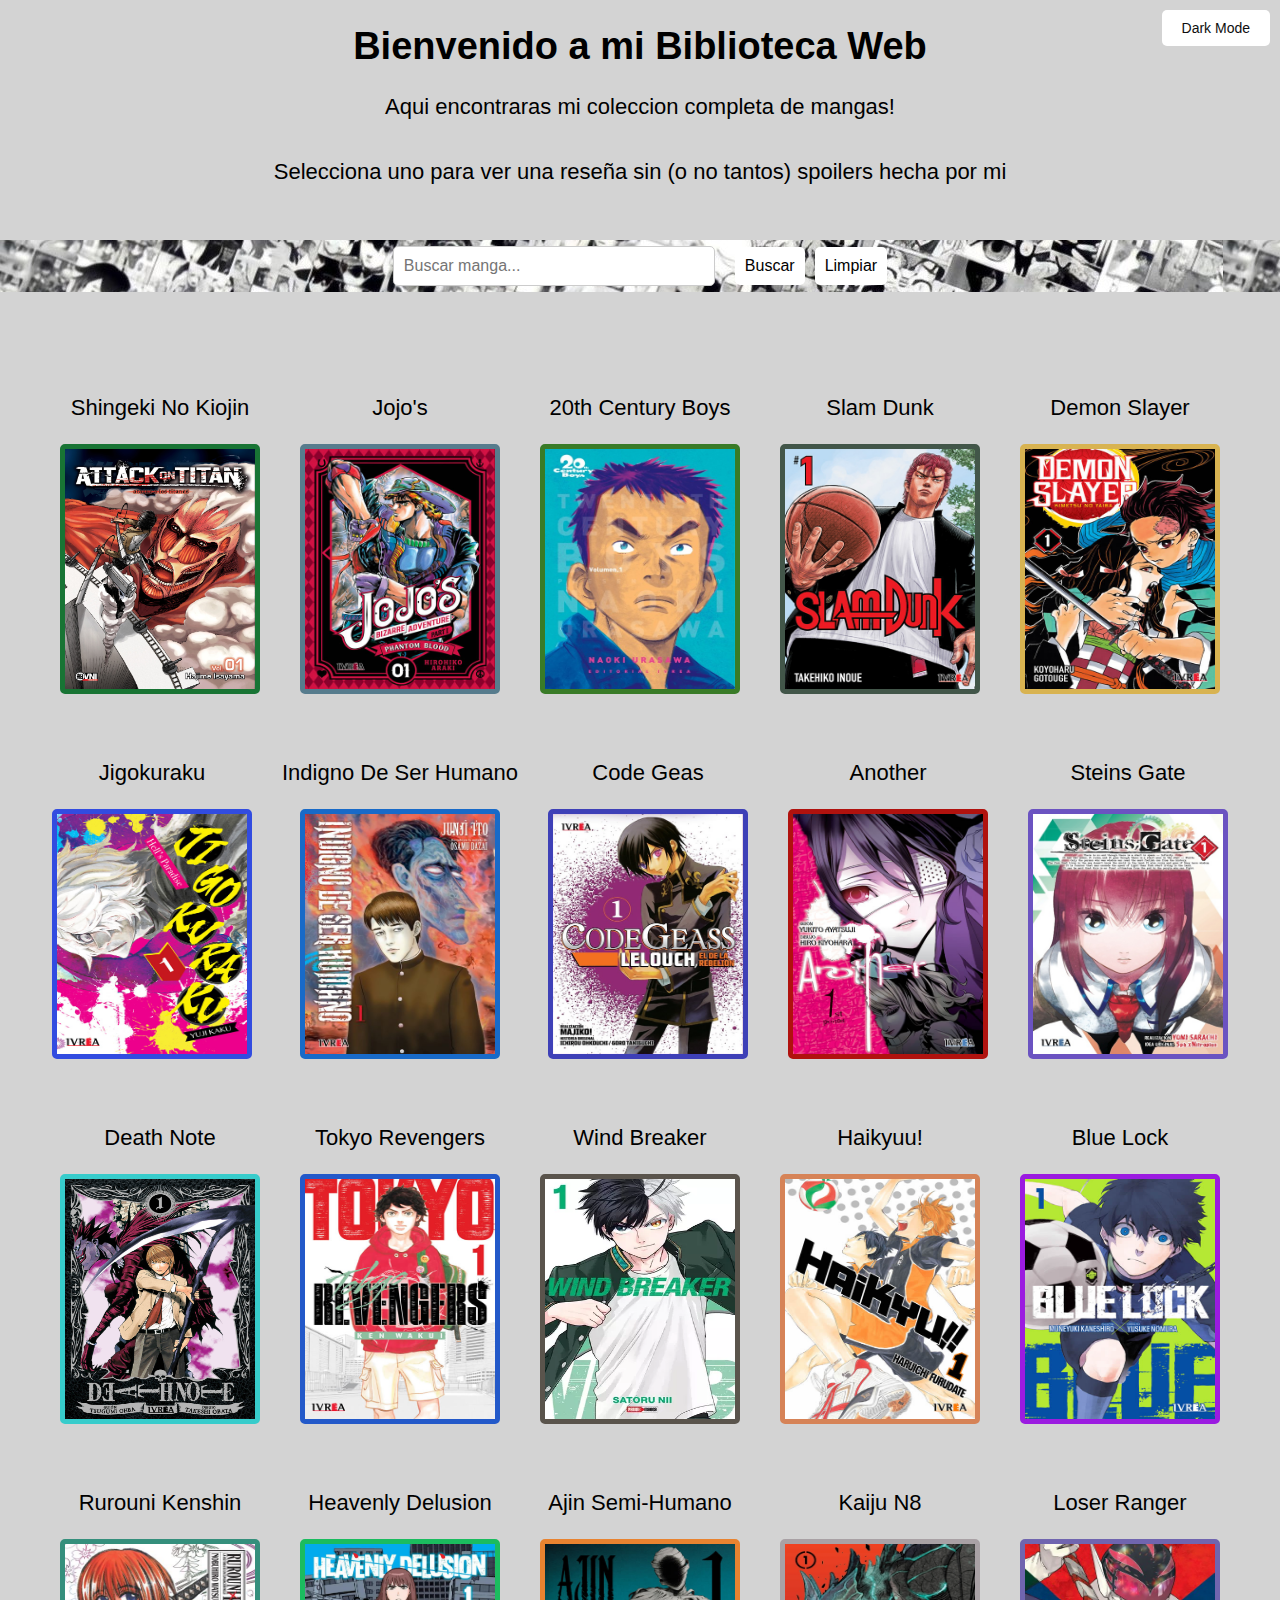
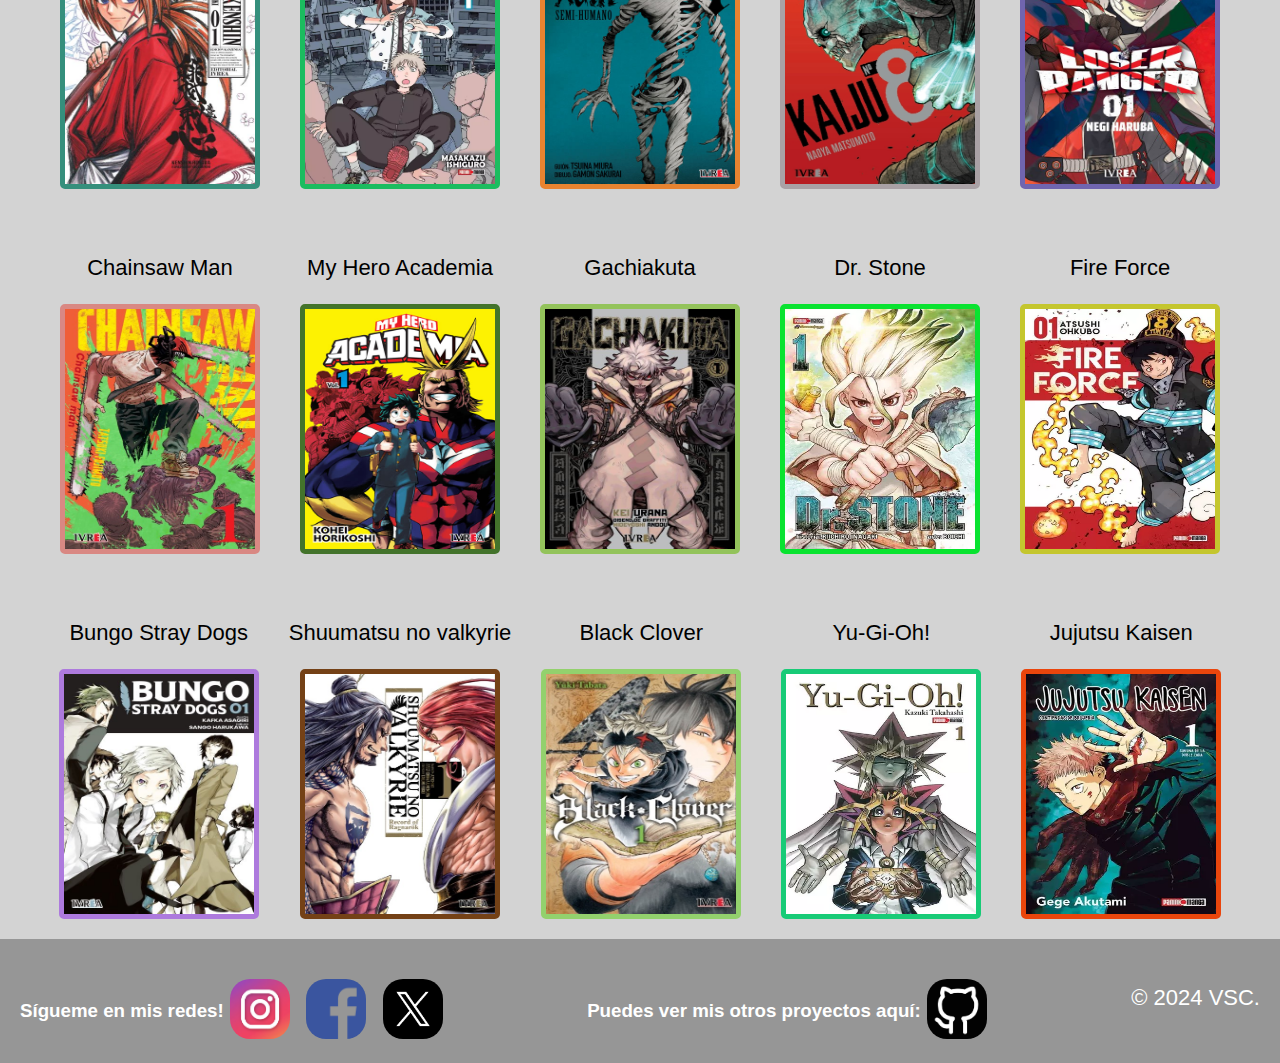
<file: index.html>
<!DOCTYPE html>
<html lang="en">
<head>
    <meta charset="UTF-8">
    <meta name="viewport" content="width=device-width, initial-scale=1.0">
    <title>Mis Mangas</title>
    <link rel="stylesheet" href="style mangas.css"> <!-- Corrección del enlace CSS -->
</head>
<body>
    <style>
    html, body {
        margin: 0;
        padding: 0;
        font-family: Candara, sans-serif;
        box-sizing: border-box; /* Asegura que padding y border se incluyan en el ancho total */
    }
    
    .header {
        background-color: #868686; /* Color de fondo del encabezado */
        color: #ffffff;
        padding: 10px; /* Espacio alrededor del contenido */
        text-align: center; /* Alinear el texto al centro */
        width: 100%; /* Ocupar todo el ancho disponible */
    }
    
    .search-container {
        background-image: url('fondo2.jpg');
        width: 100%; /* Ocupar todo el ancho disponible */
        padding: 6px; /* Relleno superior e inferior de 6px */
        box-sizing: border-box; /* Asegura que padding y border se incluyan en el ancho total */
    }
    
    .header h1 {
        font-size: 36px; /* Tamaño de fuente para el título principal */
        margin-bottom: 0px; /* Espacio inferior del título */
    }
    
    .header nav {
        margin-top: 0px; /* Espacio superior del menú de navegación */
    }
    
    .header nav a {
        text-decoration: none; /* Quitar subrayado de los enlaces */
        color: #ffffff; /* Color de texto de los enlaces */
        margin: 0 10px; /* Espacio entre los enlaces */
    }
    
    .footer {
        display: flex;
        justify-content: space-between; /* Espacia los elementos del footer */
        padding: 20px;
        background-color: #969696;
        color: #fff;
        width: 100%; /* Asegura que el footer ocupe todo el ancho */
        box-sizing: border-box; /* Asegura que padding y border se incluyan en el ancho total */
        position: relative; /* Asegura que el footer esté dentro del contenedor padre */
    }
    
    
    p {
        font-size: 22px; /* Tamaño de fuente para los párrafos */
        line-height: 1.5; /* Espaciado entre líneas */
        margin-bottom: 15px; /* Espacio inferior entre párrafos */
    }
    
    h1 {
        font-size: 38px; /* Tamaño de fuente para los encabezados h1 */
        margin-bottom: 20px; /* Espacio inferior entre h1 y el siguiente elemento */
    }
    
    @media (max-width: 767px) {
        .search-container {
            display: flex;
            justify-content: center;
            align-items: center;
            margin: 5px 0;
            padding: 6px;
        }
    
        #search-bar {
            width: min-content;
            border: 1px solid #ccc;
            border-radius: 3px;
            margin-right: 5px;
            font-size: 12px;
        }
    
        p {
            font-size: 14px; /* Tamaño de fuente para los párrafos */
            line-height: 1; /* Espaciado entre líneas */
            margin-bottom: 15px; /* Espacio inferior entre párrafos */
        }
    
        h1 {
            font-size: 24px; /* Tamaño de fuente para los encabezados h1 */
            margin-bottom: 20px; /* Espacio inferior entre h1 y el siguiente elemento */
        }
    
        html, body {
            flex-direction: column;
            padding: 0px; /* Espacio alrededor del contenido */
            text-align: center;
            margin: 0 auto; /* Centra el contenido horizontalmente */
        }
    
        .footer {
            flex-direction: column; /* Coloca los elementos en columna */
            align-items: center; /* Centra los elementos horizontalmente */
            text-align: center; /* Centra el texto */
            width: 100%;
        }
    
        .footer-section {
            margin-bottom: 10px; /* Espaciado entre secciones */
        }
    
        .social-media-section {
            flex-direction: column;
            text-align: center;
        }
    
        .header {
            flex-direction: column;
            padding: 10px; /* Espacio alrededor del contenido */
            text-align: center;
            margin: 0 auto; /* Centra el contenido horizontalmente */
            width: 100%;
        }
    
        #toggle-dark-mode {
            margin-bottom: 10px;
            font-size: 5px;
            padding: 5px 5px;
        }
    
        #back-button {
            padding: 10px;
            font-size: 16px;
            margin-left: 10px;
            cursor: pointer;
        }
    
        #search-button, #clear-button {
            font-size: 14px;
            margin-left: 10px;
            cursor: pointer;
            padding: 5px 5px;
        }
    }
</style>    
    <div class="title">
        <button id="toggle-dark-mode" class="dark-mode-toggle">Dark Mode</button> <!-- Botón para alternar el modo oscuro -->
        <div class="body">
        <h1>Bienvenido a mi Biblioteca Web</h1>
        <section>
        <p>Aqui encontraras mi coleccion completa de mangas!</p>
        </section>
        <section>
        <p>Selecciona uno para ver una reseña sin (o no tantos) spoilers hecha por mi</p>
        </section>
        </div>
    </div>
    <!-- Barra de búsqueda -->
    <div class="search-container">
        <input type="text" id="search-bar" placeholder="Buscar manga...">
        <button id="search-button">Buscar</button>
        <button id="clear-button">Limpiar</button>
    </div>
    <!-- Contenedor del mensaje de búsqueda -->
    <p id="search-message" style="color: rgb(255, 0, 0); text-align: center;"></p>


        </div>
        <!-- Más botones aquí -->
    </div>
    <div class="btn-container">
        <div class="btn-wrapper">
            <p class="btn-title">Shingeki No Kiojin</p>
            <button class="btn SNK"></button>
        </div>
        <script> 
            document.querySelector('.btn.SNK').addEventListener('click', function() {
                window.location.href = 'snk.html';
            });
        </script>
        <!-- con este script se agrega un nuevo index -->
        <div class="btn-wrapper">
            <p class="btn-title">Jojo's</p>
            <button class="btn JOJOS"></button>
        </div>
        <script> 
            document.querySelector('.btn.JOJOS').addEventListener('click', function() {
                window.location.href = 'jojos.html';
            });
        </script>
        <div class="btn-wrapper">
            <p class="btn-title">20th Century Boys</p>
            <button class="btn CenturyBoys"></button>
        </div>
        <script> 
            document.querySelector('.btn.CenturyBoys').addEventListener('click', function() {
                window.location.href = 'centuryboys.html';
            });
        </script>
        <div class="btn-wrapper">
            <p class="btn-title">Slam Dunk</p>
            <button class="btn SlamDunk"></button>
        </div>
        <script> 
            document.querySelector('.btn.SlamDunk').addEventListener('click', function() {
                window.location.href = 'slamdunk.html';
            });
        </script>
        <div class="btn-wrapper">
            <p class="btn-title">Demon Slayer</p>
            <button class="btn DemonSlayer"></button>
        </div>
        <script> 
            document.querySelector('.btn.DemonSlayer').addEventListener('click', function() {
                window.location.href = 'demons.html';
            });
        </script>
        
    </div>
    <div class="btn-container">
        <div class="btn-wrapper">
            <p class="btn-title">Jigokuraku</p>
            <button class="btn Jigokuraku"></button>
        </div>
        <script> 
            document.querySelector('.btn.Jigokuraku').addEventListener('click', function() {
                window.location.href = 'Jigokuraku.html';
            });
        </script>
        <div class="btn-wrapper">
            <p class="btn-title">Indigno De Ser Humano</p>
            <button class="btn IndignoDeSerHumano"></button>
        </div>
        <script> 
            document.querySelector('.btn.IndignoDeSerHumano').addEventListener('click', function() {
                window.location.href = 'indigno.html';
            });
        </script>
        <div class="btn-wrapper">
            <p class="btn-title">Code Geas</p>
            <button class="btn CodeGeas"></button>
        </div>
        <script> 
            document.querySelector('.btn.CodeGeas').addEventListener('click', function() {
                window.location.href = 'codegeas.html';
            });
        </script>
        <div class="btn-wrapper">
            <p class="btn-title">Another</p>
            <button class="btn Another"></button>
        </div>
        <script> 
            document.querySelector('.btn.Another').addEventListener('click', function() {
                window.location.href = 'another.html';
            });
        </script>
        <div class="btn-wrapper">
            <p class="btn-title">Steins Gate</p>
            <button class="btn SteinsGate"></button>
        </div>
        <script> 
            document.querySelector('.btn.SteinsGate').addEventListener('click', function() {
                window.location.href = 'steinsgate.html';
            });
        </script>
    </div>
    <div class="btn-container">
        <div class="btn-wrapper">
            <p class="btn-title">Death Note</p>
            <button class="btn DeathNote"></button>
        </div>
        <script> 
            document.querySelector('.btn.DeathNote').addEventListener('click', function() {
                window.location.href = 'deathnote.html';
            });
        </script>
        <div class="btn-wrapper">
            <p class="btn-title">Tokyo Revengers</p>
            <button class="btn TokyoRev"></button>
        </div>
        <script> 
            document.querySelector('.btn.TokyoRev').addEventListener('click', function() {
                window.location.href = 'tokyorev.html';
            });
        </script>
        <div class="btn-wrapper">
            <p class="btn-title">Wind Breaker</p>
            <button class="btn WindBreaker"></button>
        </div>
        <script> 
            document.querySelector('.btn.WindBreaker').addEventListener('click', function() {
                window.location.href = 'windbreaker.html';
            });
        </script>
        <div class="btn-wrapper">
            <p class="btn-title">Haikyuu!</p>
            <button class="btn Haikyu"></button>
        </div>
        <script> 
            document.querySelector('.btn.Haikyu').addEventListener('click', function() {
                window.location.href = 'haikyu.html';
            });
        </script>
        <div class="btn-wrapper">
            <p class="btn-title">Blue Lock</p>
            <button class="btn BlueLock"></button>
        </div>
        <script> 
            document.querySelector('.btn.BlueLock').addEventListener('click', function() {
                window.location.href = 'bluelock.html';
            });
        </script>
    </div>
    <div class="btn-container">
        <div class="btn-wrapper">
            <p class="btn-title">Rurouni Kenshin</p>
            <button class="btn RurouniKenshin"></button>
        </div>
        <script> 
            document.querySelector('.btn.RurouniKenshin').addEventListener('click', function() {
                window.location.href = 'rurouni.html';
            });
        </script>
        <div class="btn-wrapper">
            <p class="btn-title">Heavenly Delusion</p>
            <button class="btn HeavenlyDelusion"></button>
        </div>
        <script> 
            document.querySelector('.btn.HeavenlyDelusion').addEventListener('click', function() {
                window.location.href = 'tengoku.html';
            });
        </script>
        <div class="btn-wrapper">
            <p class="btn-title">Ajin Semi-Humano</p>
            <button class="btn Ajin"></button>
        </div>
        <script> 
            document.querySelector('.btn.Ajin').addEventListener('click', function() {
                window.location.href = 'ajin.html';
            });
        </script>
        <div class="btn-wrapper">
            <p class="btn-title">Kaiju N8</p>
            <button class="btn Kaiju"></button>
        </div>
        <script> 
            document.querySelector('.btn.Kaiju').addEventListener('click', function() {
                window.location.href = 'kaiju.html';
            });
        </script>
        <div class="btn-wrapper">
            <p class="btn-title">Loser Ranger</p>
            <button class="btn LoserRanger"></button>
        </div>
        <script> 
            document.querySelector('.btn.LoserRanger').addEventListener('click', function() {
                window.location.href = 'loserranger.html';
            });
        </script>
    </div>
    <div class="btn-container">
        <div class="btn-wrapper">
            <p class="btn-title">Chainsaw Man</p>
            <button class="btn Chainsaw"></button>
        </div>
        <script> 
            document.querySelector('.btn.Chainsaw').addEventListener('click', function() {
                window.location.href = 'chainsaw.html';
            });
        </script>
        <div class="btn-wrapper">
            <p class="btn-title">My Hero Academia</p>
            <button class="btn BNHA"></button>
        </div>
        <script> 
            document.querySelector('.btn.BNHA').addEventListener('click', function() {
                window.location.href = 'bnha.html';
            });
        </script>
        <div class="btn-wrapper">
            <p class="btn-title">Gachiakuta</p>
            <button class="btn Gachiakuta"></button>
        </div>
        <script> 
            document.querySelector('.btn.Gachiakuta').addEventListener('click', function() {
                window.location.href = 'gachiakuta.html';
            });
        </script>
        <div class="btn-wrapper">
            <p class="btn-title">Dr. Stone</p>
            <button class="btn DrStone"></button>
        </div>
        <script> 
            document.querySelector('.btn.DrStone').addEventListener('click', function() {
                window.location.href = 'drstone.html';
            });
        </script>
        <div class="btn-wrapper">
            <p class="btn-title">Fire Force</p>
            <button class="btn FireForce"></button>
        </div>
        <script> 
            document.querySelector('.btn.FireForce').addEventListener('click', function() {
                window.location.href = 'fireforce.html';
            });
        </script>
    </div>
    <div class="btn-container">
        <div class="btn-wrapper">
            <p class="btn-title">Bungo Stray Dogs</p>
            <button class="btn Bungo"></button>
        </div>
        <script> 
            document.querySelector('.btn.Bungo').addEventListener('click', function() {
                window.location.href = 'bungo.html';
            });
        </script>
        <div class="btn-wrapper">
            <p class="btn-title">Shuumatsu no valkyrie</p>
            <button class="btn Shuumatsu"></button>
        </div>
        <script> 
            document.querySelector('.btn.Shuumatsu').addEventListener('click', function() {
                window.location.href = 'shuumatsu.html';
            });
        </script>
        <div class="btn-wrapper">
            <p class="btn-title">Black Clover</p>
            <button class="btn BlackClover"></button>
        </div>
        <script> 
            document.querySelector('.btn.BlackClover').addEventListener('click', function() {
                window.location.href = 'blackclover.html';
            });
        </script>
        <div class="btn-wrapper">
            <p class="btn-title">Yu-Gi-Oh!</p>
            <button class="btn YuGiOh"></button>
        </div>
        <script> 
            document.querySelector('.btn.YuGiOh').addEventListener('click', function() {
                window.location.href = 'yugi.html';
            });
        </script>
        <div class="btn-wrapper">
            <p class="btn-title">Jujutsu Kaisen</p>
            <button class="btn Jujutsu"></button>
        </div>
        <script> 
            document.querySelector('.btn.Jujutsu').addEventListener('click', function() {
                window.location.href = 'jujutsu.html';
            });
        </script>
    </div>
    <div class="footer">
    <div class="social-media-section">
        <h3>Sígueme en mis redes!</h3>
        <div class="social-media-icons">
            <a href="https://www.instagram.com/nicoucabrera/" target="_blank">
                <img src="insta.jpg" alt="Instagram"/></a>
            <a href="https://www.facebook.com/nicoucabrera7/" target="_blank">
                <img src="FB.jpg" alt="Facebook"/></a>
            <a href="https://twitter.com/nicoucabrera/" target="_blank">
                <img src="xtw.jpg" alt="Twitter"/></a>
        </div>
    </div>

    <div class="social-media-section">
        <h3>Puedes ver mis otros proyectos aquí:</h3>
        <div class="social-media-icons">
            <a href="https://github.com/nicoucabrera/" target="_blank">
                <img src="GitHub-logo.jpg" alt="GitHub"/> 
            </a>
        </div>
    </div>
    <p>&copy; 2024 VSC.</p>
</div>
    <script src="Mangas.js"></script> <!-- Enlace al archivo JavaScript -->
</body>
</html>
</file>
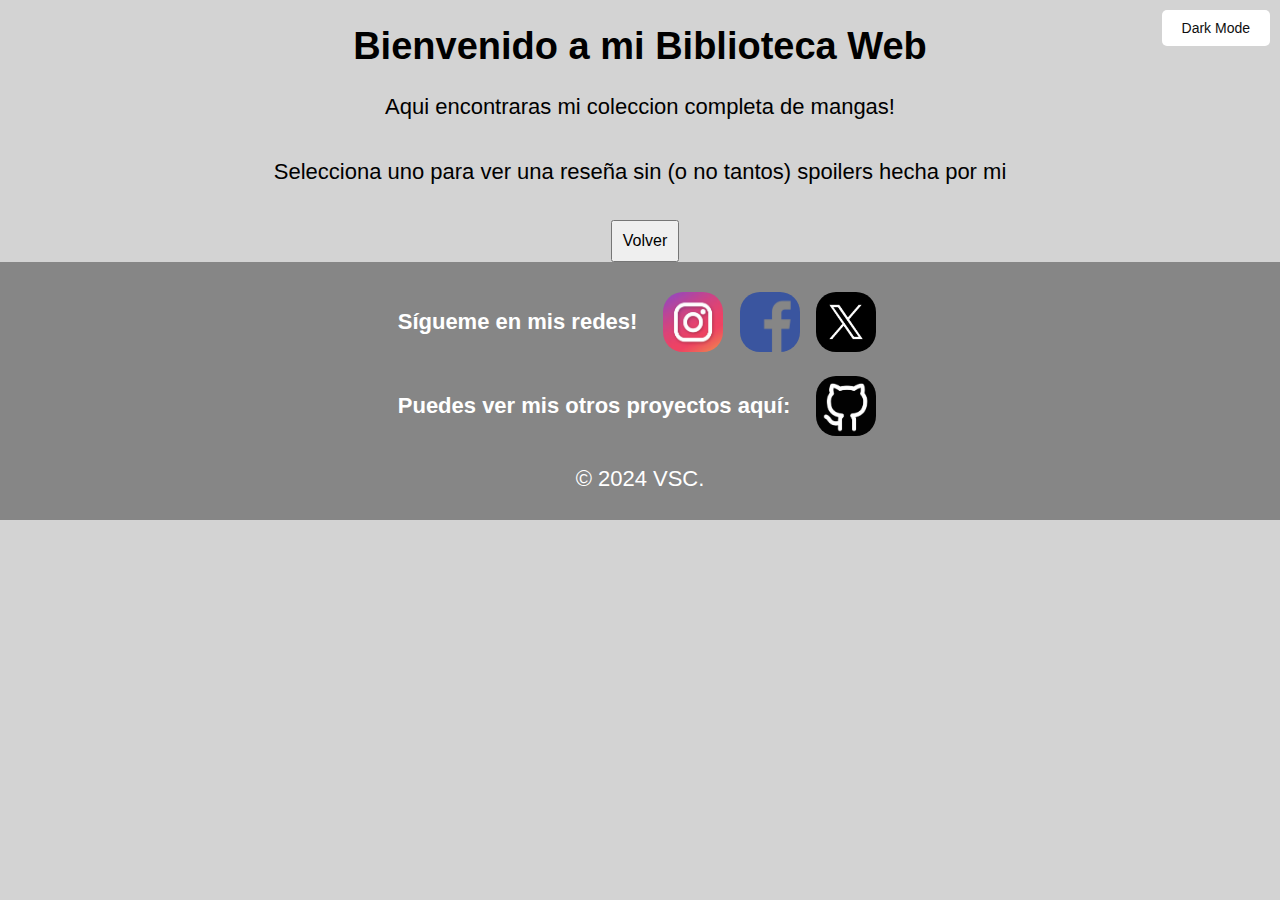
<file: ajin.html>
<!DOCTYPE html>
<html lang="en">
<head>
    <meta charset="UTF-8">
    <meta name="viewport" content="width=device-width, initial-scale=1.0">
    <title>Mis Mangas</title>
    <link rel="stylesheet" href="style mangas.css"> <!-- Corrección del enlace CSS -->
</head>
<body>
    <style>
        html, body {
            margin: 0;
            padding: 0;
            font-family: Candara, sans-serif;
        }
        .header {
            background-color: #868686; /* Color de fondo del encabezado */
            color: #ffffff;
            padding: 20px; /* Espacio alrededor del contenido */
            text-align: center; /* Alinear el texto al centro */
            width: 100%; /* Ocupar todo el ancho disponible */
        }
        .search-container {
            background-image: url('fondo2.jpg');
            width: 100%; /* Ocupar todo el ancho disponible */
            padding: 75px 75px; /* Relleno superior e inferior de 10px */
            
        }

        .header h1 {
            font-size: 36px; /* Tamaño de fuente para el título principal */
            margin-bottom: 0px; /* Espacio inferior del título */
        }

        .header nav {
            margin-top: 0px; /* Espacio superior del menú de navegación */
        }

        .header nav a {
            text-decoration: none; /* Quitar subrayado de los enlaces */
            color: #ffffff; /* Color de texto de los enlaces */
            margin: 0 10px; /* Espacio entre los enlaces */
        }

        .footer {
            background-color: #868686; /* Color de fondo del pie de página */
            color: #fff; /* Color de texto del pie de página */
            padding: 10px; /* Espacio alrededor del contenido */
            text-align: center; /* Alinear el texto al centro */
            width: 100%; /* Ocupar todo el ancho disponible */
        }

        .footer h1 {
            font-size: 22px; /* Tamaño de fuente para los encabezados del pie de página */
        }

        p {
        font-size: 22px; /* Tamaño de fuente para los párrafos */
        line-height: 1.5; /* Espaciado entre líneas */
        margin-bottom: 15px; /* Espacio inferior entre párrafos */
        }

        h1 {
        font-size: 38px; /* Tamaño de fuente para los encabezados h1 */
        margin-bottom: 20px; /* Espacio inferior entre h1 y el siguiente elemento */
        }
    </style>
    <div class="title">
        <button id="toggle-dark-mode" class="dark-mode-toggle">Dark Mode</button> <!-- Botón para alternar el modo oscuro -->
        <div class="body">
        <h1>Bienvenido a mi Biblioteca Web</h1>
        <section>
        <p>Aqui encontraras mi coleccion completa de mangas!</p>
        </section>
        <section>
        <p>Selecciona uno para ver una reseña sin (o no tantos) spoilers hecha por mi</p>
        </section>
        </div>
    </div>
    <!-- Barra de búsqueda -->
    <div class="back">
        <button id="back-button">Volver</button>
    </div>
    <script> 
        document.querySelector('#back-button').addEventListener('click', function() {
            window.location.href = 'index.html';
        });
    </script>
    </div>
    <div class="footer">
        <div class="social-media-section">
            <h1>Sígueme en mis redes!</h1>
            <div class="social-media-icons">
                <a href="https://www.instagram.com/nicoucabrera/" target="_blank">
                    <img src="insta.jpg" alt="Instagram"/></a>
                <a href="https://www.facebook.com/nicoucabrera7/" target="_blank">
                    <img src="FB.jpg" alt="Facebook"/></a>
                <a href="https://twitter.com/nicoucabrera/" target="_blank">
                    <img src="xtw.jpg" alt="Twitter"/></a>
            </div>
        </div>
    
        <div class="social-media-section">
            <h1>Puedes ver mis otros proyectos aquí:</h1>
            <div class="social-media-icons">
                <a href="https://github.com/nicoucabrera/" target="_blank">
                    <img src="GitHub-logo.jpg" alt="GitHub"/> 
                </a>
            </div>
        </div>
        <p>&copy; 2024 VSC.</p>
    </div>
        <script src="Mangas.js"></script> <!-- Enlace al archivo JavaScript -->
    </body>
    </html>
</file>
<file: style mangas.css>
body {
    font-family: 'Candara', sans-serif;
    background-color: #d3d3d3;
    display: flex;
    flex-direction: column;
    align-items: center;
    justify-content: flex-start; /* Alinea el contenido en la parte superior */
    min-height: 100vh; /* Asegura que el body ocupe al menos toda la altura de la ventana */
    margin: 0;
    padding-top: 20px; /* Espacio superior para separar el contenido del borde superior */
    text-align: center;
}


img {
    max-width: 100%;
    height: auto;
}


body.dark-mode {
    background-color: #121212;
    color: #ffffff;
}

.search-container {
    display: flex;
    justify-content: center;
    align-items: center;
    margin: 20px 0;
}

#search-bar {
    padding: 10px;
    width: 300px;
    border: 1px solid #ccc;
    border-radius: 5px;
    margin-right: 10px;
    font-size: 16px;
}

#search-button {
    padding: 10px 20px;
    background-color: #ffffff;
    color: rgb(0, 0, 0);
    border: none;
    border-radius: 5px;
    cursor: pointer;
    font-size: 16px;
    transition: background-color 0.3s;
}

#clear-button {
    padding: 10px 20px;
    background-color: #ffffff;
    color: rgb(0, 0, 0);
    border: none;
    border-radius: 5px;
    cursor: pointer;
    font-size: 16px;
    transition: background-color 0.3s;
}

#search-button:hover {
    background-color: #0056b3;
}

#clear-button:hover {
    background-color: #0056b3;
}

h1 {
    margin-bottom: 1rem;
}

section {
    margin-bottom: 2rem;
}

#toggle-dark-mode {
    position: fixed; /* Fija el botón en la parte superior */
    top: 10px; /* Ajusta la distancia desde la parte superior */
    right: 10px; /* Ajusta la distancia desde la parte derecha */
    padding: 10px 20px;
    background-color: #ffffff;
    color: rgb(14, 14, 14);
    border: none;
    border-radius: 5px;
    cursor: pointer;
    font-size: 14px;
    transition: background-color 0.3s, color 0.3s;
}

#toggle-dark-mode:hover {
    background-color: #0056b3;
}

body.dark-mode #toggle-dark-mode {
    background-color: #ffffff;
    color: #000000;
}

body.dark-mode #toggle-dark-mode:hover {
    background-color: #555;
}

.btn-container {
    display: flex;
    flex-wrap: wrap;
    justify-content: center;
    align-items: center;
    margin-top: 20px;
}

.btn-wrapper {
    display: flex;
    flex-direction: column;
    align-items: center;
    margin: 10px;
}

.btn-title {
    margin-bottom: 10px;
}

.btn {
    border: none; 
    color: black; 
    padding: 30px 30px;
    cursor: pointer; 
    border-radius: 5px; 
    font-size: 16px;
    transition: background-color 0.3s, color 0.3s;
    width: 150px;
    height: 150px;
    display: flex;
    justify-content: center;
    align-items: center;
    text-align: center;
    overflow: hidden;
}


.btn-container {
    display: flex;
    justify-content: center; /* Centra los elementos horizontalmente */
    align-items: center; /* Centra los elementos verticalmente */
    margin-top: 10px; /* Espacio opcional arriba de los botones */
    flex-wrap: wrap; /* Permite que los botones se envuelvan en varias líneas si no caben todos en una sola línea */
}

.btn {
    border: none; /* Elimina el borde */
    color: black; /* Color de texto */
    padding: 30px 40px; /* Espacio interior (padding) de 30 píxeles vertical y horizontalmente */
    cursor: pointer; /* Cambia el cursor a un puntero al pasar el ratón sobre el botón */
    border-radius: 5px; /* Borde redondeado con un radio de 5 píxeles */
    font-size: auto; /* Tamaño automático de fuente */
    margin: 10px; /* Margen exterior de 10 píxeles */
    transition: background-color 0.3s, color 0.3s; /* Transición suave de 0.3 segundos para cambios en el color de fondo y color de texto */
    width: 200px; /* Ancho fijo de los botones */
    height: 250px; /* Altura fija de los botones */
    min-width: 150px; /* Ancho mínimo de los botones */
    display: flex; /* Utiliza flexbox para alinear el contenido del botón */
    justify-content: center; /* Centra el contenido horizontalmente */
    align-items: top; /* Centra el contenido verticalmente */
    
}

#back-button {
    padding: 10px;
    font-size: 16px;
    margin-left: 10px;
    cursor: pointer;
}

#search-button, #clear-button {
    padding: 10px;
    font-size: 16px;
    margin-left: 10px;
    cursor: pointer;
}

.social-media-section {
    display: flex;
    align-items: center;
    justify-content: center;
    margin-top: 20px;
    
}

.social-media-section h1 {
    margin-right: 20px;
    white-space: nowrap; /* Para evitar que el texto se divida en varias líneas */
}
.social-media-icons img {
    width: 60px;
    height: 60px;
    border-radius: 20px;
    margin: 0 6px; /* Añade espacio horizontal entre los enlaces */
    display: inline-block; /* Asegura que los enlaces se comporten correctamente */
}

.SNK {
    background-image: url('snk.jpg'); /* Ruta a tu imagen de fondo */
    background-size: 100% 100%; /* Ajusta la imagen para cubrir todo el fondo */
    background-position: center; /* Centra la imagen en el botón */
    border: 5px solid;
}

.SNK:hover {
    background-image: url('snk1.jpg'); /* Ruta a tu imagen de fondo */
    background-size: 100% 100%; /* Ajusta la imagen para cubrir todo el fondo */
    background-position: center; /* Centra la imagen en el botón */
}

.JOJOS {
    background-image: url('jojos.jpg'); /* Ruta a tu imagen de fondo */
    background-size: 100% 100%; /* Ajusta la imagen para cubrir todo el fondo */
    background-position: center; /* Centra la imagen en el botón */
    border: 5px solid;
}

.JOJOS:hover {
    background-image: url('jojos1.jpg'); /* Ruta a tu imagen de fondo */
    background-size: 100% 100%; /* Ajusta la imagen para cubrir todo el fondo */
    background-position: center; /* Centra la imagen en el botón */
}

.CenturyBoys {
    background-image: url('20thcenturyboys_01.jpg'); /* Ruta a tu imagen de fondo */
    background-size: 100% 100%; /* Ajusta la imagen para cubrir todo el fondo */
    background-position: center; /* Centra la imagen en el botón */
    border: 5px solid;
}

.CenturyBoys:hover {
    background-image: url('20th.jpg'); /* Ruta a tu imagen de fondo */
    background-size: 100% 100%; /* Ajusta la imagen para cubrir todo el fondo */
    background-position: center; /* Centra la imagen en el botón */
}

.SlamDunk {
    background-image: url('slamdunk01.jpg'); /* Ruta a tu imagen de fondo */
    background-size: 100% 100%; /* Ajusta la imagen para cubrir todo el fondo */
    background-position: center; /* Centra la imagen en el botón */
    border: 5px solid;
}

.SlamDunk:hover {
    background-image: url('slamm.jpg'); /* Ruta a tu imagen de fondo */
    background-size: 100% 100%; /* Ajusta la imagen para cubrir todo el fondo */
    background-position: center; /* Centra la imagen en el botón */
}

.DemonSlayer {
    background-image: url('demonslayer01.jpg'); /* Ruta a tu imagen de fondo */
    background-size: 100% 100%; /* Ajusta la imagen para cubrir todo el fondo */
    background-position: center; /* Centra la imagen en el botón */
    border: 5px solid;
}
.DemonSlayer:hover {
    background-image: url('demonn.jpg'); /* Ruta a tu imagen de fondo */
    background-size: 100% 100%; /* Ajusta la imagen para cubrir todo el fondo */
    background-position: center; /* Centra la imagen en el botón */
}

.Another {
    background-image: url('another1.jpg'); /* Ruta a tu imagen de fondo */
    background-size: 100% 100%; /* Ajusta la imagen para cubrir todo el fondo */
    background-position: center; /* Centra la imagen en el botón */
    border: 5px solid;
}

.Another:hover {
    background-image: url('anotherr.jpg'); /* Ruta a tu imagen de fondo */
    background-size: 100% 100%; /* Ajusta la imagen para cubrir todo el fondo */
    background-position: center; /* Centra la imagen en el botón */ 
}

.CodeGeas {
    background-image: url('codegeasslelouch1.jpg'); /* Ruta a tu imagen de fondo */
    background-size: 100% 100%; /* Ajusta la imagen para cubrir todo el fondo */
    background-position: center; /* Centra la imagen en el botón */
    border: 5px solid;
}

.CodeGeas:hover {
    background-image: url('lelouch.jpg'); /* Ruta a tu imagen de fondo */
    background-size: 100% 100%; /* Ajusta la imagen para cubrir todo el fondo */
    background-position: center; /* Centra la imagen en el botón */
}

.IndignoDeSerHumano {
    background-image: url('indignodeserhumano1.jpg'); /* Ruta a tu imagen de fondo */
    background-size: 100% 100%; /* Ajusta la imagen para cubrir todo el fondo */
    background-position: center; /* Centra la imagen en el botón */
    border: 5px solid;
}

.IndignoDeSerHumano:hover {
    background-image: url('Indigno-5.jpg'); /* Ruta a tu imagen de fondo */
    background-size: 100% 100%; /* Ajusta la imagen para cubrir todo el fondo */
    background-position: center; /* Centra la imagen en el botón */
}

.SteinsGate {
    background-image: url('steinsgate1.jpg'); /* Ruta a tu imagen de fondo */
    background-size: 100% 100%; /* Ajusta la imagen para cubrir todo el fondo */
    background-position: center; /* Centra la imagen en el botón */
    border: 5px solid;
}

.SteinsGate:hover {
    background-image: url('steinss.jpg'); /* Ruta a tu imagen de fondo */
    background-size: 100% 100%; /* Ajusta la imagen para cubrir todo el fondo */
    background-position: center; /* Centra la imagen en el botón */
}

.Jigokuraku {
    background-image: url('Jigokuraku01.jpg'); /* Ruta a tu imagen de fondo */
    background-size: 100% 100%; /* Ajusta la imagen para cubrir todo el fondo */
    background-position: center; /* Centra la imagen en el botón */
    border: 5px solid;
}

.Jigokuraku:hover {
    background-image: url('Jigokuraku.jpg'); /* Ruta a tu imagen de fondo */
    background-size: 100% 100%; /* Ajusta la imagen para cubrir todo el fondo */
    background-position: center; /* Centra la imagen en el botón */
}

.DeathNote {
    background-image: url('deathnote01.jpg'); /* Ruta a tu imagen de fondo */
    background-size: 100% 100%; /* Ajusta la imagen para cubrir todo el fondo */
    background-position: center; /* Centra la imagen en el botón */
    border: 5px solid;
}

.DeathNote:hover {
    background-image: url('ligth.jpg'); /* Ruta a tu imagen de fondo */
    background-size: 100% 100%; /* Ajusta la imagen para cubrir todo el fondo */
    background-position: center; /* Centra la imagen en el botón */
}

.TokyoRev {
    background-image: url('tokyorevengers01.jpg'); /* Ruta a tu imagen de fondo */
    background-size: 100% 100%; /* Ajusta la imagen para cubrir todo el fondo */
    background-position: center; /* Centra la imagen en el botón */
    border: 5px solid;
}

.TokyoRev:hover {
    background-image: url('tokyorev.jpg'); /* Ruta a tu imagen de fondo */
    background-size: 100% 100%; /* Ajusta la imagen para cubrir todo el fondo */
    background-position: center; /* Centra la imagen en el botón */
}

.WindBreaker {
    background-image: url('WindBreaker.jpg'); /* Ruta a tu imagen de fondo */
    background-size: 100% 100%; /* Ajusta la imagen para cubrir todo el fondo */
    background-position: center; /* Centra la imagen en el botón */
    border: 5px solid;
}
.WindBreaker:hover {
    background-image: url('windbreakerrr.jpg'); /* Ruta a tu imagen de fondo */
    background-size: 100% 100%; /* Ajusta la imagen para cubrir todo el fondo */
    background-position: center; /* Centra la imagen en el botón */
}

.Haikyu {
    background-image: url('haikyu01.jpg'); /* Ruta a tu imagen de fondo */
    background-size: 100% 100%; /* Ajusta la imagen para cubrir todo el fondo */
    background-position: center; /* Centra la imagen en el botón */
    border: 5px solid;
}

.Haikyu:hover {
    background-image: url('haikyuuu.jpg'); /* Ruta a tu imagen de fondo */
    background-size: 100% 100%; /* Ajusta la imagen para cubrir todo el fondo */
    background-position: center; /* Centra la imagen en el botón */
}

.BlueLock {
    background-image: url('bluelock01.jpg'); /* Ruta a tu imagen de fondo */
    background-size: 100% 100%; /* Ajusta la imagen para cubrir todo el fondo */
    background-position: center; /* Centra la imagen en el botón */
    border: 5px solid;
}

.BlueLock:hover {
    background-image: url('bluelock.jpg'); /* Ruta a tu imagen de fondo */
    background-size: 100% 100%; /* Ajusta la imagen para cubrir todo el fondo */
    background-position: center; /* Centra la imagen en el botón */
}

.RurouniKenshin {
    background-image: url('rurounikenshinkan01.jpg'); /* Ruta a tu imagen de fondo */
    background-size: 100% 100%; /* Ajusta la imagen para cubrir todo el fondo */
    background-position: center; /* Centra la imagen en el botón */
    border: 5px solid;
}

.RurouniKenshin:hover {
    background-image: url('samuraix.jpg'); /* Ruta a tu imagen de fondo */
    background-size: 100% 100%; /* Ajusta la imagen para cubrir todo el fondo */
    background-position: center; /* Centra la imagen en el botón */
}

.HeavenlyDelusion {
    background-image: url('Heavenly.jpg'); /* Ruta a tu imagen de fondo */
    background-size: 100% 100%; /* Ajusta la imagen para cubrir todo el fondo */
    background-position: center; /* Centra la imagen en el botón */
    border: 5px solid;
}

.HeavenlyDelusion:hover {
    background-image: url('tengoku-daimakyo-0.jpg'); /* Ruta a tu imagen de fondo */
    background-size: 100% 100%; /* Ajusta la imagen para cubrir todo el fondo */
    background-position: center; /* Centra la imagen en el botón */
}

.Ajin {
    background-image: url('ajin01.jpg'); /* Ruta a tu imagen de fondo */
    background-size: 100% 100%; /* Ajusta la imagen para cubrir todo el fondo */
    background-position: center; /* Centra la imagen en el botón */
    border: 5px solid;
}

.Ajin:hover {
    background-image: url('ajinnn.jpg'); /* Ruta a tu imagen de fondo */
    background-size: 100% 100%; /* Ajusta la imagen para cubrir todo el fondo */
    background-position: center; /* Centra la imagen en el botón */
}

.Kaiju {
    background-image: url('kaiju01.jpg'); /* Ruta a tu imagen de fondo */
    background-size: 100% 100%; /* Ajusta la imagen para cubrir todo el fondo */
    background-position: center; /* Centra la imagen en el botón */
    border: 5px solid;
}

.Kaiju:hover {
    background-image: url('Kaiju_No8_Key_Visual_2.jpg'); /* Ruta a tu imagen de fondo */
    background-size: 100% 100%; /* Ajusta la imagen para cubrir todo el fondo */
    background-position: center; /* Centra la imagen en el botón */
}

.LoserRanger {
    background-image: url('loserranger01.jpg'); /* Ruta a tu imagen de fondo */
    background-size: 100% 100%; /* Ajusta la imagen para cubrir todo el fondo */
    background-position: center; /* Centra la imagen en el botón */
    border: 5px solid;
}

.LoserRanger:hover {
    background-image: url('loserranger.jpg'); /* Ruta a tu imagen de fondo */
    background-size: 100% 100%; /* Ajusta la imagen para cubrir todo el fondo */
    background-position: center; /* Centra la imagen en el botón */
}

.Chainsaw {
    background-image: url('chainsawman01.jpg'); /* Ruta a tu imagen de fondo */
    background-size: 100% 100%; /* Ajusta la imagen para cubrir todo el fondo */
    background-position: center; /* Centra la imagen en el botón */
    border: 5px solid;
}

.Chainsaw:hover {
    background-image: url('chainsaw+man+cover.jpg'); /* Ruta a tu imagen de fondo */
    background-size: 100% 100%; /* Ajusta la imagen para cubrir todo el fondo */
    background-position: center; /* Centra la imagen en el botón */
}

.BNHA {
    background-image: url('myheroacademia01.jpg'); /* Ruta a tu imagen de fondo */
    background-size: 100% 100%; /* Ajusta la imagen para cubrir todo el fondo */
    background-position: center; /* Centra la imagen en el botón */
    border: 5px solid;
}

.BNHA:hover {
    background-image: url('myheroacademia.jpg'); /* Ruta a tu imagen de fondo */
    background-size: 100% 100%; /* Ajusta la imagen para cubrir todo el fondo */
    background-position: center; /* Centra la imagen en el botón */
}

.Gachiakuta {
    background-image: url('gachiakuta01.jpg'); /* Ruta a tu imagen de fondo */
    background-size: 100% 100%; /* Ajusta la imagen para cubrir todo el fondo */
    background-position: center; /* Centra la imagen en el botón */
    border: 5px solid;
}

.Gachiakuta:hover {
    background-image: url('gachiakutaaa.jpg'); /* Ruta a tu imagen de fondo */
    background-size: 100% 100%; /* Ajusta la imagen para cubrir todo el fondo */
    background-position: center; /* Centra la imagen en el botón */
}

.DrStone {
    background-image: url('DrStone.jpg'); /* Ruta a tu imagen de fondo */
    background-size: 100% 100%; /* Ajusta la imagen para cubrir todo el fondo */
    background-position: center; /* Centra la imagen en el botón */
    border: 5px solid;
}

.DrStone:hover {
    background-image: url('drstoneee.jpg'); /* Ruta a tu imagen de fondo */
    background-size: 100% 100%; /* Ajusta la imagen para cubrir todo el fondo */
    background-position: center; /* Centra la imagen en el botón */
}

.FireForce {
    background-image: url('FireForce.jpg'); /* Ruta a tu imagen de fondo */
    background-size: 100% 100%; /* Ajusta la imagen para cubrir todo el fondo */
    background-position: center; /* Centra la imagen en el botón */
    border: 5px solid;
}

.FireForce:hover {
    background-image: url('fireforceee.jpg'); /* Ruta a tu imagen de fondo */
    background-size: 100% 100%; /* Ajusta la imagen para cubrir todo el fondo */
    background-position: center; /* Centra la imagen en el botón */
}

.Bungo {
    background-image: url('bungoustraydogs01.jpg'); /* Ruta a tu imagen de fondo */
    background-size: 100% 100%; /* Ajusta la imagen para cubrir todo el fondo */
    background-position: center; /* Centra la imagen en el botón */
    border: 5px solid;
}

.Bungo:hover {
    background-image: url('Bungo_Stray_Dogs.jpg'); /* Ruta a tu imagen de fondo */
    background-size: 100% 100%; /* Ajusta la imagen para cubrir todo el fondo */
    background-position: center; /* Centra la imagen en el botón */
}

.Shuumatsu {
    background-image: url('shuumatsunovalkyrie_01.jpg'); /* Ruta a tu imagen de fondo */
    background-size: 100% 100%; /* Ajusta la imagen para cubrir todo el fondo */
    background-position: center; /* Centra la imagen en el botón */
    border: 5px solid;
}

.Shuumatsu:hover {
    background-image: url('shuumatsu.jpg'); /* Ruta a tu imagen de fondo */
    background-size: 100% 100%; /* Ajusta la imagen para cubrir todo el fondo */
    background-position: center; /* Centra la imagen en el botón */
}

.BlackClover {
    background-image: url('blackclover01.jpg'); /* Ruta a tu imagen de fondo */
    background-size: 100% 100%; /* Ajusta la imagen para cubrir todo el fondo */
    background-position: center; /* Centra la imagen en el botón */
    border: 5px solid;
}

.BlackClover:hover {
    background-image: url('black\ cloverr.jpg'); /* Ruta a tu imagen de fondo */
    background-size: 100% 100%; /* Ajusta la imagen para cubrir todo el fondo */
    background-position: center; /* Centra la imagen en el botón */
}

.YuGiOh {
    background-image: url('YuGiOh.jpg'); /* Ruta a tu imagen de fondo */
    background-size: 100% 100%; /* Ajusta la imagen para cubrir todo el fondo */
    background-position: center; /* Centra la imagen en el botón */
    border: 5px solid;
}

.YuGiOh:hover {
    background-image: url('yugi.jpg'); /* Ruta a tu imagen de fondo */
    background-size: 100% 100%; /* Ajusta la imagen para cubrir todo el fondo */
    background-position: center; /* Centra la imagen en el botón */
}

.Jujutsu {
    background-image: url('Jujutsu.jpg'); /* Ruta a tu imagen de fondo */
    background-size: 100% 100%; /* Ajusta la imagen para cubrir todo el fondo */
    background-position: center; /* Centra la imagen en el botón */
    border: 5px solid;
}

.Jujutsu:hover {
    background-image: url('jujutsu-kaisen.jpg'); /* Ruta a tu imagen de fondo */
    background-size: 100% 100%; /* Ajusta la imagen para cubrir todo el fondo */
    background-position: center; /* Centra la imagen en el botón */
}

@media (max-width: 767px) {
    .search-container {
        display: flex;
        justify-content: center;
        align-items: center;
        margin: 5px 0;
        padding: 6px;
    }

    #search-bar {
        width: min-content;
        border: 1px solid #ccc;
        border-radius: 3px;
        margin-right: 5px;
        font-size: 12px;
    }

    p {
        font-size: 14px; /* Tamaño de fuente para los párrafos */
        line-height: 1; /* Espaciado entre líneas */
        margin-bottom: 15px; /* Espacio inferior entre párrafos */
    }

    h1 {
        font-size: 24px; /* Tamaño de fuente para los encabezados h1 */
        margin-bottom: 20px; /* Espacio inferior entre h1 y el siguiente elemento */
    }

    html, body {
        flex-direction: column;
        padding: 0px; /* Espacio alrededor del contenido */
        text-align: center;
        margin: 0 auto; /* Centra el contenido horizontalmente */
    }

    .footer {
        flex-direction: column; /* Coloca los elementos en columna */
        align-items: center; /* Centra los elementos horizontalmente */
        text-align: center; /* Centra el texto */
        width: 100%;
    }

    .footer-section {
        margin-bottom: 10px; /* Espaciado entre secciones */
    }

    .social-media-section {
        flex-direction: column;
        text-align: center;
    }

    .header {
        flex-direction: column;
        padding: 10px; /* Espacio alrededor del contenido */
        text-align: center;
        margin: 0 auto; /* Centra el contenido horizontalmente */
        width: 100%;
    }

    #toggle-dark-mode {
        margin-bottom: 10px;
        font-size: 5px;
        padding: 5px 5px;
    }

    #back-button {
        padding: 10px;
        font-size: 16px;
        margin-left: 10px;
        cursor: pointer;
    }

    #search-button, #clear-button {
        font-size: 14px;
        margin-left: 10px;
        cursor: pointer;
        padding: 5px 5px;
    }
}
</file>
